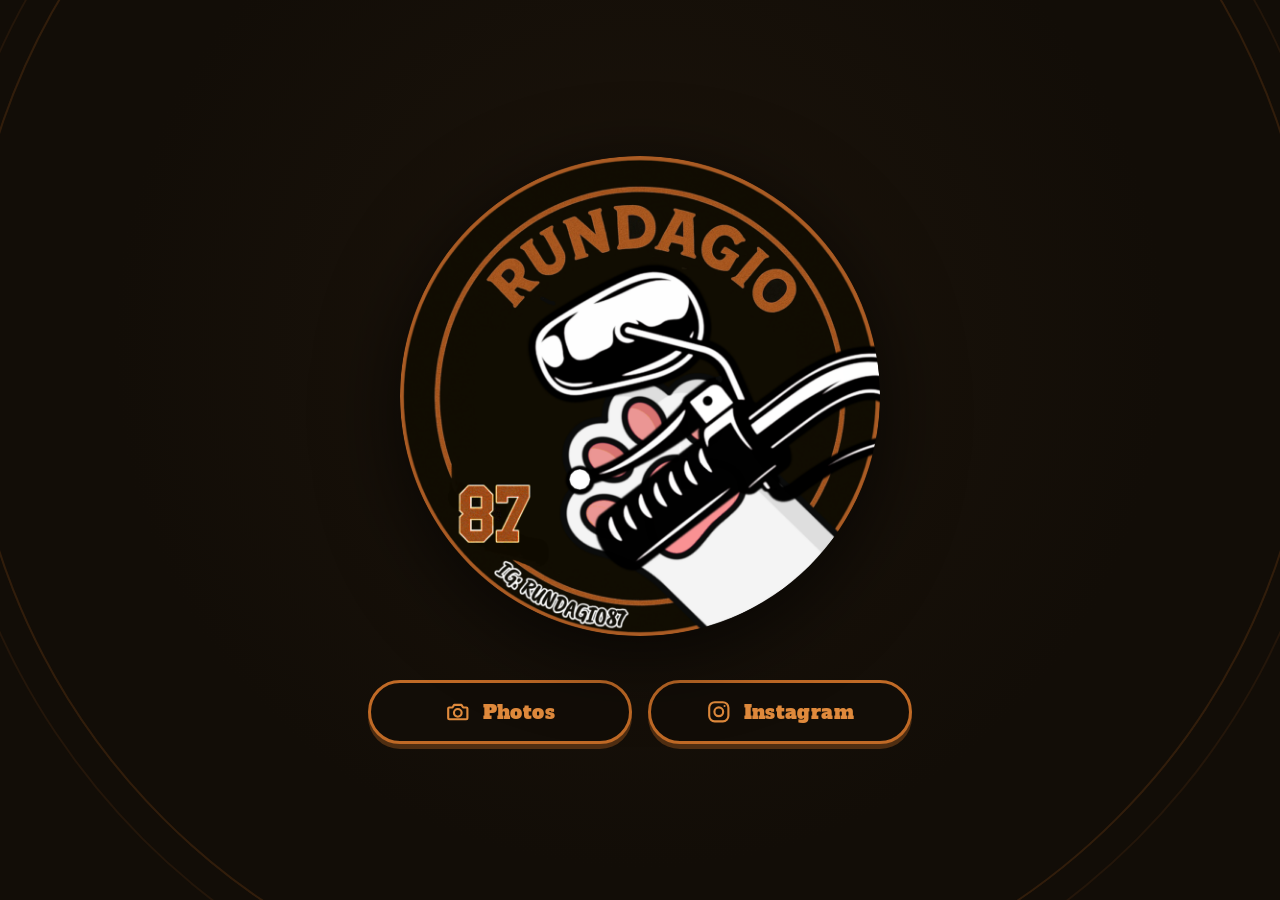
<file: index.html>
<!DOCTYPE html>
<html lang="en">
<head>
  <meta charset="utf-8">
  <meta name="viewport" content="width=device-width, initial-scale=1, viewport-fit=cover">
  <title>Rundagio87</title>
  <meta name="description" content="Rundagio87">
  <meta name="theme-color" content="#120d07">
  <link rel="icon" type="image/png" href="/assets/favicon.png">
  <link rel="apple-touch-icon" href="/assets/apple-touch-icon.png">
  <meta property="og:title" content="Rundagio 87">
  <meta property="og:image" content="/assets/rundagio-1000.png">
  <meta property="og:type" content="website">
  <link rel="preconnect" href="https://fonts.googleapis.com">
  <link rel="preconnect" href="https://fonts.gstatic.com" crossorigin>
  <link rel="stylesheet" href="css/main.css">
  <link href="https://fonts.googleapis.com/css2?family=Alfa+Slab+One&display=swap" rel="stylesheet">
</head>
<body>
  <main>
    <img class="logo"
         src="assets/rundagio-1000.png"
         alt="Rundagio 87 logo: a cat paw gripping a motorcycle handlebar and mirror">
    <nav aria-label="Rundagio links">
      <a class="link" href="/photos">
        <!-- camera -->
        <svg viewBox="0 0 24 24" fill="none" stroke="currentColor" stroke-width="2" stroke-linecap="round" stroke-linejoin="round" aria-hidden="true">
          <path d="M4 8h3l1.6-2.5h6.8L17 8h3a1 1 0 0 1 1 1v9a1 1 0 0 1-1 1H4a1 1 0 0 1-1-1V9a1 1 0 0 1 1-1z"/>
          <circle cx="12" cy="13" r="3.6"/>
        </svg>
        <span>Photos</span>
      </a>
      <a class="link insta" href="/instagram">
        <!-- instagram glyph -->
        <svg viewBox="0 0 24 24" fill="none" stroke="currentColor" stroke-width="2" stroke-linecap="round" stroke-linejoin="round" aria-hidden="true">
          <rect x="3" y="3" width="18" height="18" rx="5.2"/>
          <circle cx="12" cy="12" r="4.1"/>
          <circle cx="17.4" cy="6.6" r="1" fill="currentColor" stroke="none"/>
        </svg>
        <span>Instagram</span>
      </a>
    </nav>
  </main>
</body>
</html>
</file>
<file: css/main.css>
:root {
    --ink: #120d07;
    --ink-2: #1c140b;
    --copper: #c06a26;
    --copper-bright: #e08a3c;
    --paper: #f6f1ea;
    --blush: #f29a9a;
    --font: "Alfa Slab One", "Rockwell", "Roboto Slab", Georgia, serif;
}
*, *::before, *::after { box-sizing: border-box; }
html, body { height: 100%; }
body {
    margin: 0;
    min-height: 100%;
    display: grid;
    place-items: center;
    padding: max(2rem, env(safe-area-inset-top)) 1.25rem max(2rem, env(safe-area-inset-bottom));
    background:
    radial-gradient(circle at 50% 38%, var(--ink-2) 0, var(--ink) 62%) fixed,
    var(--ink);
    color: var(--paper);
    font-family: var(--font);
    overflow-x: hidden;
}
/* echo of the logo's copper ring, drawn faintly behind the page */
body::before {
    content: "";
    position: fixed;
    left: 50%; top: 38%;
    width: min(150vmin, 1400px);
    aspect-ratio: 1;
    transform: translate(-50%, -50%);
    border-radius: 50%;
    border: 2px solid rgba(192, 106, 38, .18);
    box-shadow: 0 0 0 clamp(14px, 3vmin, 34px) var(--ink),
                0 0 0 calc(clamp(14px, 3vmin, 34px) + 2px) rgba(192, 106, 38, .1);
    pointer-events: none;
}
main {
    position: relative;
    width: 100%;
    max-width: 34rem;
    display: flex;
    flex-direction: column;
    align-items: center;
    gap: clamp(1.75rem, 5vh, 2.75rem);
}
.logo {
    width: min(78vw, 100vh, 30rem);
    min-width: 13rem;
    aspect-ratio: 1;
    border-radius: 50%;
    filter: drop-shadow(0 18px 40px rgba(0, 0, 0, .65));
    animation: settle .9s cubic-bezier(.2, .8, .2, 1) both;
}
@keyframes settle {
    from { opacity: 0; transform: scale(.92) rotate(-6deg); }
    to   { opacity: 1; transform: none; }
}
nav {
    display: flex;
    flex-wrap: wrap;
    justify-content: center;
    gap: 1rem;
    width: 100%;
}
.link {
    flex: 1 1 14rem;
    display: flex;
    align-items: center;
    justify-content: center;
    gap: .75rem;
    padding: 1rem 1.5rem;
    min-height: 3.5rem;
    color: var(--copper-bright);
    text-decoration: none;
    font-size: 1.2rem;
    letter-spacing: .02em;
    background: var(--ink);
    border: 3px solid var(--copper);
    border-radius: 999px;
    box-shadow: 0 5px 0 rgba(192, 106, 38, .35);
    transition: transform .15s ease, box-shadow .15s ease, background-color .15s ease, color .15s ease;
}
.link svg { width: 1.6rem; height: 1.6rem; flex: none; }
.link:hover {
    background: var(--copper);
    color: var(--ink);
    transform: translateY(2px);
    box-shadow: 0 3px 0 rgba(192, 106, 38, .35);
}
.link:active { transform: translateY(5px); box-shadow: 0 0 0 rgba(192, 106, 38, .35); }
.link:focus-visible { outline: 3px solid var(--paper); outline-offset: 4px; }
.link.insta:hover { background: var(--blush); border-color: var(--blush); }
@media (prefers-reduced-motion: reduce) {
    .logo { animation: none; }
    .link { transition: none; }
}
@media (max-width: 30rem) {
    nav { flex-direction: column; }
    .link { flex-basis: auto; }
}
</file>
